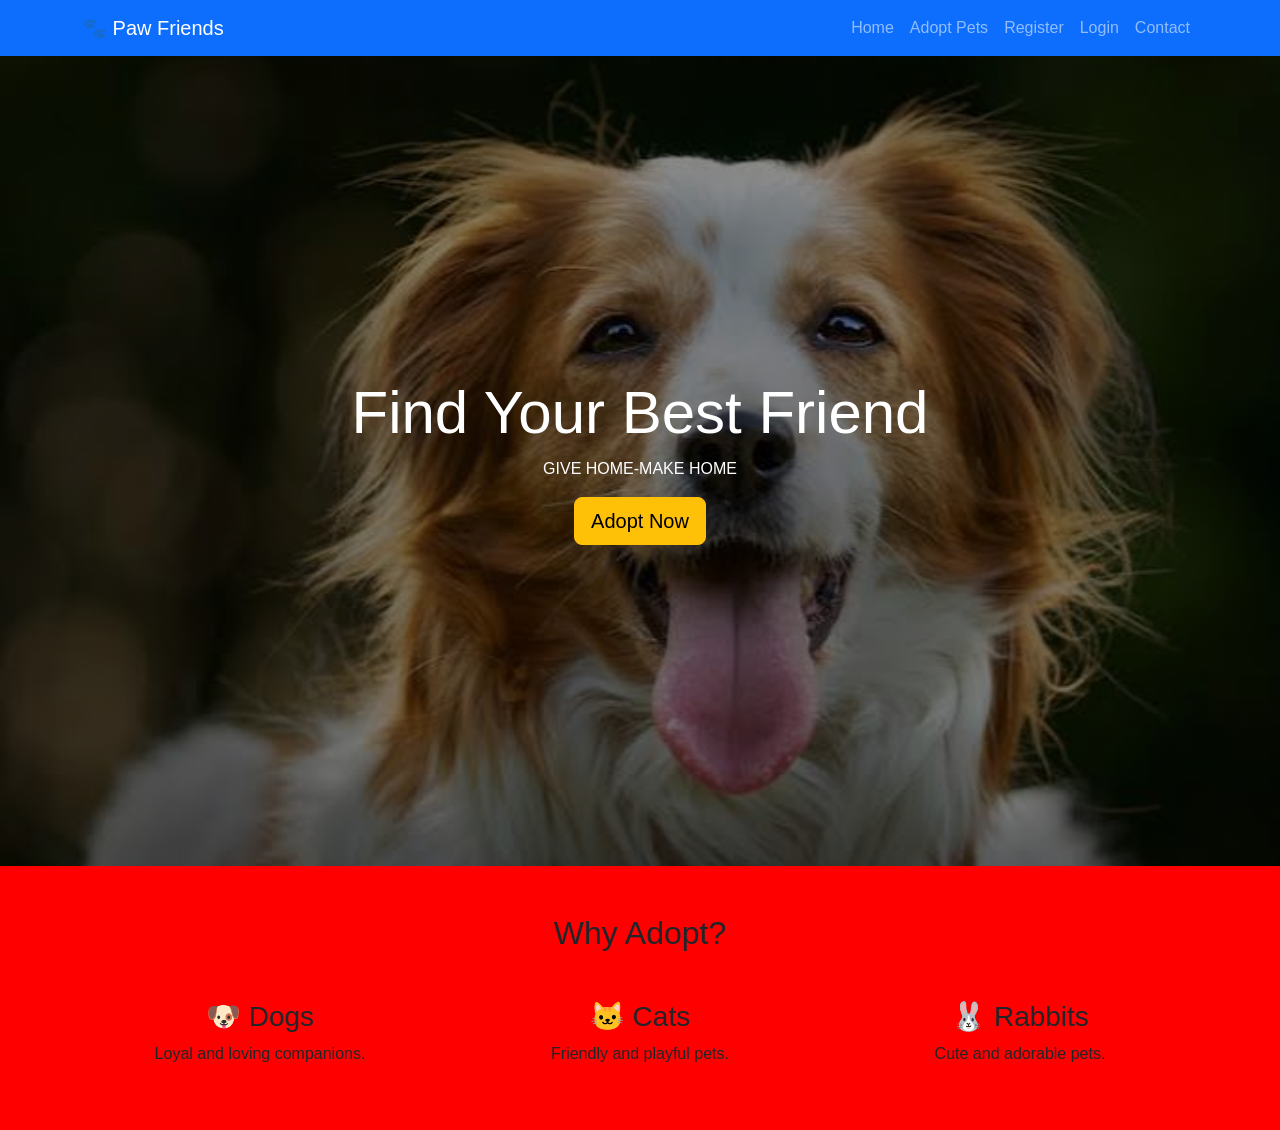
<file: index.html>
<!DOCTYPE html>
<html>
<head>
<title>Paw Friends</title>

<link href="https://cdn.jsdelivr.net/npm/bootstrap@5.3.3/dist/css/bootstrap.min.css" rel="stylesheet">
<link rel="stylesheet" href="style.css">

</head>
<body>
    <nav class="navbar navbar-expand-lg navbar-dark bg-primary">
    <div class="container">
        <a class="navbar-brand" href="index.html">🐾 Paw Friends</a>

        <button class="navbar-toggler" type="button"
            data-bs-toggle="collapse"
            data-bs-target="#menu">
            <span class="navbar-toggler-icon"></span>
        </button>

        <div class="collapse navbar-collapse" id="menu">
            <ul class="navbar-nav ms-auto">
                <li class="nav-item">
                    <a class="nav-link" href="index.html">Home</a>
                </li>

                <li class="nav-item">
                    <a class="nav-link" href="adoption.html">Adopt Pets</a>
                </li>

                <li class="nav-item">
                    <a class="nav-link" href="register.html">Register</a>
                </li>

                <li class="nav-item">
                    <a class="nav-link" href="login.html">Login</a>
                </li>

                <li class="nav-item">
                    <a class="nav-link" href="contact.html">Contact</a>
                </li>
            </ul>
        </div>
    </div>
</nav>

<!-- Navbar Here -->

<section class="hero">
    <div>
        <h1>Find Your Best Friend</h1>
        <p>GIVE HOME-MAKE HOME</p>

        <a href="adoption.html" class="btn btn-warning btn-lg">
            Adopt Now
        </a>
    </div>
</section>

<section class="container py-5">

<h2 class="text-center mb-5">Why Adopt?</h2>

<div class="row text-center">

<div class="col-md-4">
<h3>🐶 Dogs</h3>
<p>Loyal and loving companions.</p>
</div>

<div class="col-md-4">
<h3>🐱 Cats</h3>
<p>Friendly and playful pets.</p>
</div>

<div class="col-md-4">
<h3>🐰 Rabbits</h3>
<p>Cute and adorable pets.</p>
</div>

</div>

</section>

</body>
</html>
</file>
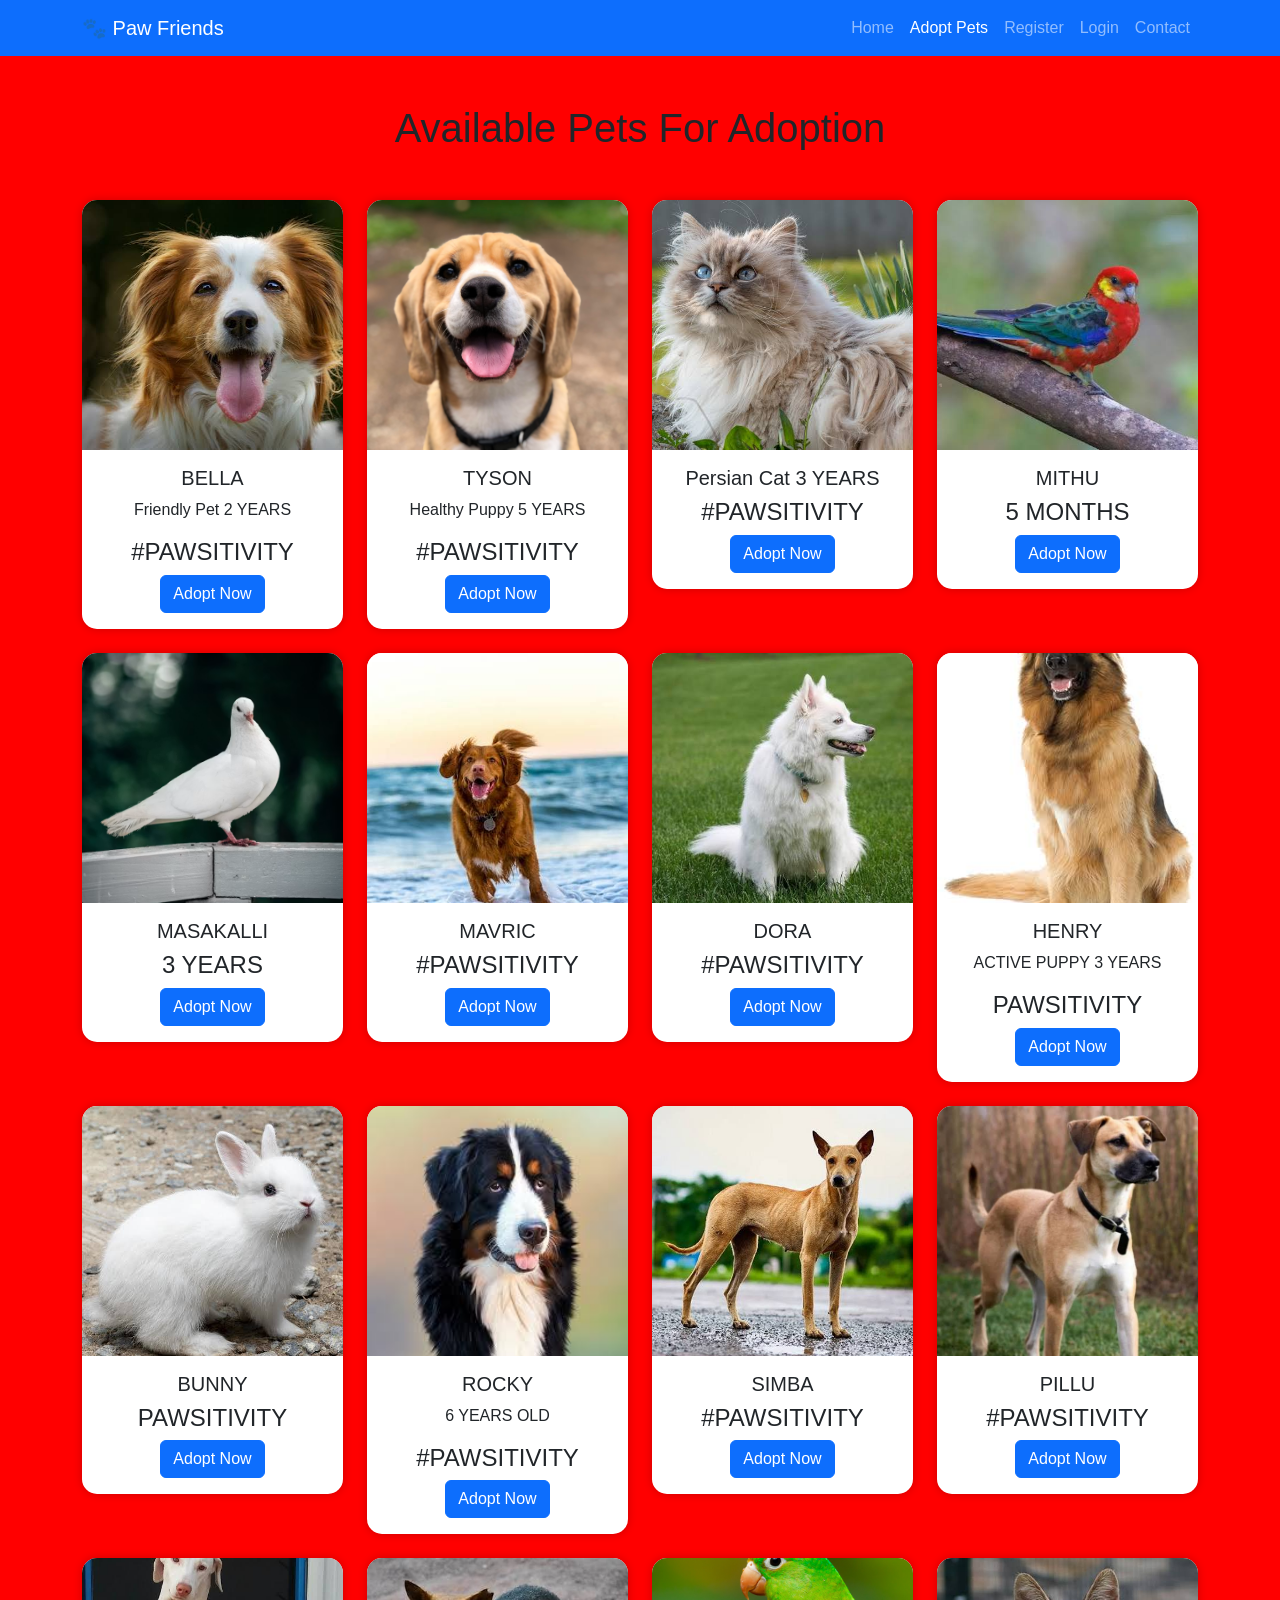
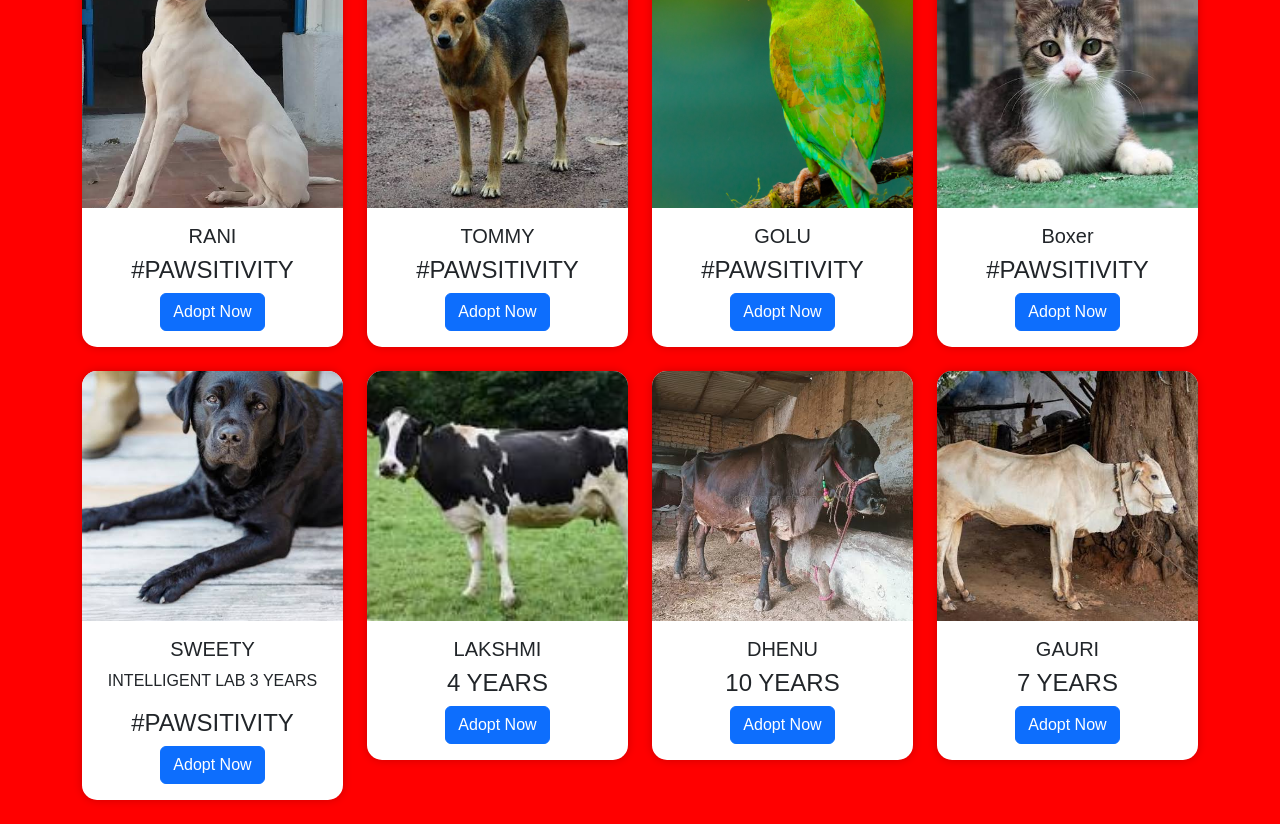
<file: adoption.html>
<!DOCTYPE html>
<html lang="en">

<head>
    <meta charset="UTF-8">
    <meta name="viewport" content="width=device-width, initial-scale=1">

    <title>Pet Adoption</title>

    <link href="https://cdn.jsdelivr.net/npm/bootstrap@5.3.3/dist/css/bootstrap.min.css" rel="stylesheet">
    <link rel="stylesheet" href="style.css">

</head>

<body>

    <!-- Navbar -->
    <nav class="navbar navbar-expand-lg navbar-dark bg-primary">
        <div class="container">

            <a class="navbar-brand" href="index.html">🐾 Paw Friends</a>

            <button class="navbar-toggler" type="button" data-bs-toggle="collapse" data-bs-target="#menu">
                <span class="navbar-toggler-icon"></span>
            </button>

            <div class="collapse navbar-collapse" id="menu">
                <ul class="navbar-nav ms-auto">

                    <li class="nav-item">
                        <a class="nav-link" href="index.html">Home</a>
                    </li>

                    <li class="nav-item">
                        <a class="nav-link active" href="adoption.html">Adopt Pets</a>
                    </li>

                    <li class="nav-item">
                        <a class="nav-link" href="register.html">Register</a>
                    </li>

                    <li class="nav-item">
                        <a class="nav-link" href="login.html">Login</a>
                    </li>

                    <li class="nav-item">
                        <a class="nav-link" href="contact.html">Contact</a>
                    </li>

                </ul>
            </div>

        </div>
    </nav>

    <!-- Heading -->
    <div class="container mt-5">

        <h1 class="text-center mb-5">
            Available Pets For Adoption
        </h1>

        <div class="row">

            <!-- PET 1 -->
            <div class="col-lg-3 col-md-6 mb-4">
                <div class="pet-card">
                    <img src="duggi1.jpg" class="img-fluid">
                    <div class="p-3 text-center">
                        <h5>BELLA</h5>
                        <p>Friendly Pet 2 YEARS</p>
                        <h4>#PAWSITIVITY</h4>
                        <a href="register.html" class="btn btn-primary">
                            Adopt Now
                        </a>
                    </div>
                </div>
            </div>

            <!-- PET 2 -->
            <div class="col-lg-3 col-md-6 mb-4">
                <div class="pet-card">
                    <img src="beagle2.jpg" class="img-fluid">
                    <div class="p-3 text-center">
                        <h5>TYSON</h5>
                        <p>Healthy Puppy 5 YEARS</p>
                        <h4>#PAWSITIVITY</h4>
                        <a href="register.html" class="btn btn-primary">
                            Adopt Now
                        </a>
                    </div>
                </div>
            </div>

            <!-- PET 3 -->
            <div class="col-lg-3 col-md-6 mb-4">
                <div class="pet-card">
                    <img src="catp.jpg" class="img-fluid">
                    <div class="p-3 text-center">
                        <h5>Persian Cat 3 YEARS</h5>
                        <h4>#PAWSITIVITY</h4>
                        <a href="register.html" class="btn btn-primary">
                            Adopt Now
                        </a>
                    </div>
                </div>
            </div>

            <!-- PET 4 -->
            <div class="col-lg-3 col-md-6 mb-4">
                <div class="pet-card">
                    <img src="PAR.JPG" class="img-fluid">
                    <div class="p-3 text-center">
                        <h5>MITHU</h5>
                        <h4>5 MONTHS</h4>
                        <a href="register.html" class="btn btn-primary">
    Adopt Now
</a>
                    </div>
                </div>
            </div>

            <!-- PET 5 -->
            <div class="col-lg-3 col-md-6 mb-4">
                <div class="pet-card">
                    <img src="pegion.jpg" class="img-fluid">
                    <div class="p-3 text-center">
                        <h5>MASAKALLI</h5>
                        <h4>3 YEARS</h4>
                        <a href="register.html" class="btn btn-primary">
    Adopt Now
</a>
                    </div>
                </div>
            </div>

            <!-- PET 6 -->
            <div class="col-lg-3 col-md-6 mb-4">
                <div class="pet-card">
                    <img src="goldie3.jpg" class="img-fluid">
                    <div class="p-3 text-center">
                        <h5>MAVRIC</h5>
                        <h4>#PAWSITIVITY</h4>
                       <a href="register.html" class="btn btn-primary">
    Adopt Now
</a>
                    </div>
                </div>
            </div>

            <!-- PET 7 -->
            <div class="col-lg-3 col-md-6 mb-4">
                <div class="pet-card">
                    <img src="husky5.jpg" class="img-fluid">
                    <div class="p-3 text-center">
                        <h5>DORA</h5>
                        <h4>#PAWSITIVITY</h4>
                        <a href="register.html" class="btn btn-primary">
    Adopt Now
</a>
                    </div>
                </div>
            </div>

            <!-- PET 8 -->
            <div class="col-lg-3 col-md-6 mb-4">
                <div class="pet-card">
                    <img src="german6.jpg" class="img-fluid">
                    <div class="p-3 text-center">
                        <h5>HENRY</h5>
                        <P>ACTIVE PUPPY 3 YEARS</P>
                        <h4>PAWSITIVITY</h4>
                       <a href="register.html" class="btn btn-primary">
    Adopt Now
</a>
                    </div>
                </div>
            </div>

            <!-- PETS 9-20 -->

            <div class="col-lg-3 col-md-6 mb-4">
                <div class="pet-card"><img src="rabbit.jpg" class="img-fluid">
                    <div class="p-3 text-center">
                        <h5>BUNNY</h5>
                        <h4>PAWSITIVITY</h4><a href="register.html" class="btn btn-primary">
    Adopt Now
</a>
                    </div>
                </div>
            </div>

            <div class="col-lg-3 col-md-6 mb-4">
                <div class="pet-card"><img src="rocky4.jpg" class="img-fluid">
                    <div class="p-3 text-center">
                        <h5>ROCKY</h5>
                        <P>6 YEARS OLD</P>
                        <h4>#PAWSITIVITY</h4><a href="register.html" class="btn btn-primary">
    Adopt Now
</a>
                    </div>
                </div>
            </div>

            <div class="col-lg-3 col-md-6 mb-4">
                <div class="pet-card"><img src="indie98.jpg" class="img-fluid">
                    <div class="p-3 text-center">
                        <h5>SIMBA</h5>
                        <h4>#PAWSITIVITY</h4><a href="register.html" class="btn btn-primary">
    Adopt Now
</a>
                    </div>
                </div>
            </div>

            <div class="col-lg-3 col-md-6 mb-4">
                <div class="pet-card"><img src="indie10.jpg" class="img-fluid">
                    <div class="p-3 text-center">
                        <h5>PILLU</h5>
                        <h4>#PAWSITIVITY</h4><a href="register.html" class="btn btn-primary">
    Adopt Now
</a>
                    </div>
                </div>
            </div>

            <div class="col-lg-3 col-md-6 mb-4">
                <div class="pet-card"><img src="indie11.jpg" class="img-fluid">
                    <div class="p-3 text-center">
                        <h5>RANI</h5>
                        <h4>#PAWSITIVITY</h4><a href="register.html" class="btn btn-primary">
    Adopt Now
</a>
                    </div>
                </div>
            </div>

            <div class="col-lg-3 col-md-6 mb-4">
                <div class="pet-card"><img src="indie12.jpg" class="img-fluid">
                    <div class="p-3 text-center">
                        <h5>TOMMY</h5>
                        <h4>#PAWSITIVITY</h4><a href="register.html" class="btn btn-primary">
    Adopt Now
</a>
                    </div>
                </div>
            </div>

            <div class="col-lg-3 col-md-6 mb-4">
                <div class="pet-card"><img src="PARROT2.JPG" class="img-fluid">
                    <div class="p-3 text-center">
                        <h5>GOLU</h5>
                        <h4>#PAWSITIVITY</h4><a href="register.html" class="btn btn-primary">
    Adopt Now
</a>
                    </div>
                </div>
            </div>

            <div class="col-lg-3 col-md-6 mb-4">
                <div class="pet-card"><img src="catin2.jpg" class="img-fluid">
                    <div class="p-3 text-center">
                        <h5>Boxer</h5>
                        <h4>#PAWSITIVITY</h4><a href="register.html" class="btn btn-primary">
    Adopt Now
</a>
                    </div>
                </div>
            </div>

            <div class="col-lg-3 col-md-6 mb-4">
                <div class="pet-card"><img src="blacklab8.jpg" class="img-fluid">
                    <div class="p-3 text-center">
                        <h5>SWEETY</h5>
                        <P>INTELLIGENT LAB 3 YEARS</P>
                        <h4>#PAWSITIVITY</h4><a href="register.html" class="btn btn-primary">
    Adopt Now
</a>
                    </div>
                </div>
            </div>

            <div class="col-lg-3 col-md-6 mb-4">
                <div class="pet-card"><img src="cow.jpg" class="img-fluid">
                    <div class="p-3 text-center">
                        <h5>LAKSHMI</h5>
                        <h4>4 YEARS</h4><a href="register.html" class="btn btn-primary">
    Adopt Now
</a>
                    </div>
                </div>
            </div>

            <div class="col-lg-3 col-md-6 mb-4">
                <div class="pet-card"><img src="cow2.jpg" class="img-fluid">
                    <div class="p-3 text-center">
                        <h5>DHENU</h5>
                        <h4>10 YEARS</h4><a href="register.html" class="btn btn-primary">
    Adopt Now
</a>
                    </div>
                </div>
            </div>

            <div class="col-lg-3 col-md-6 mb-4">
                <div class="pet-card"><img src="cow3.jpg" class="img-fluid">
                    <div class="p-3 text-center">
                        <h5>GAURI</h5>
                        <h4>7 YEARS</h4><a href="register.html" class="btn btn-primary">
    Adopt Now
</a>
                    </div>
                </div>
            </div>

        </div>
    </div>

    <script src="https://cdn.jsdelivr.net/npm/bootstrap@5.3.3/dist/js/bootstrap.bundle.min.js"></script>

</body>

</html>
</file>
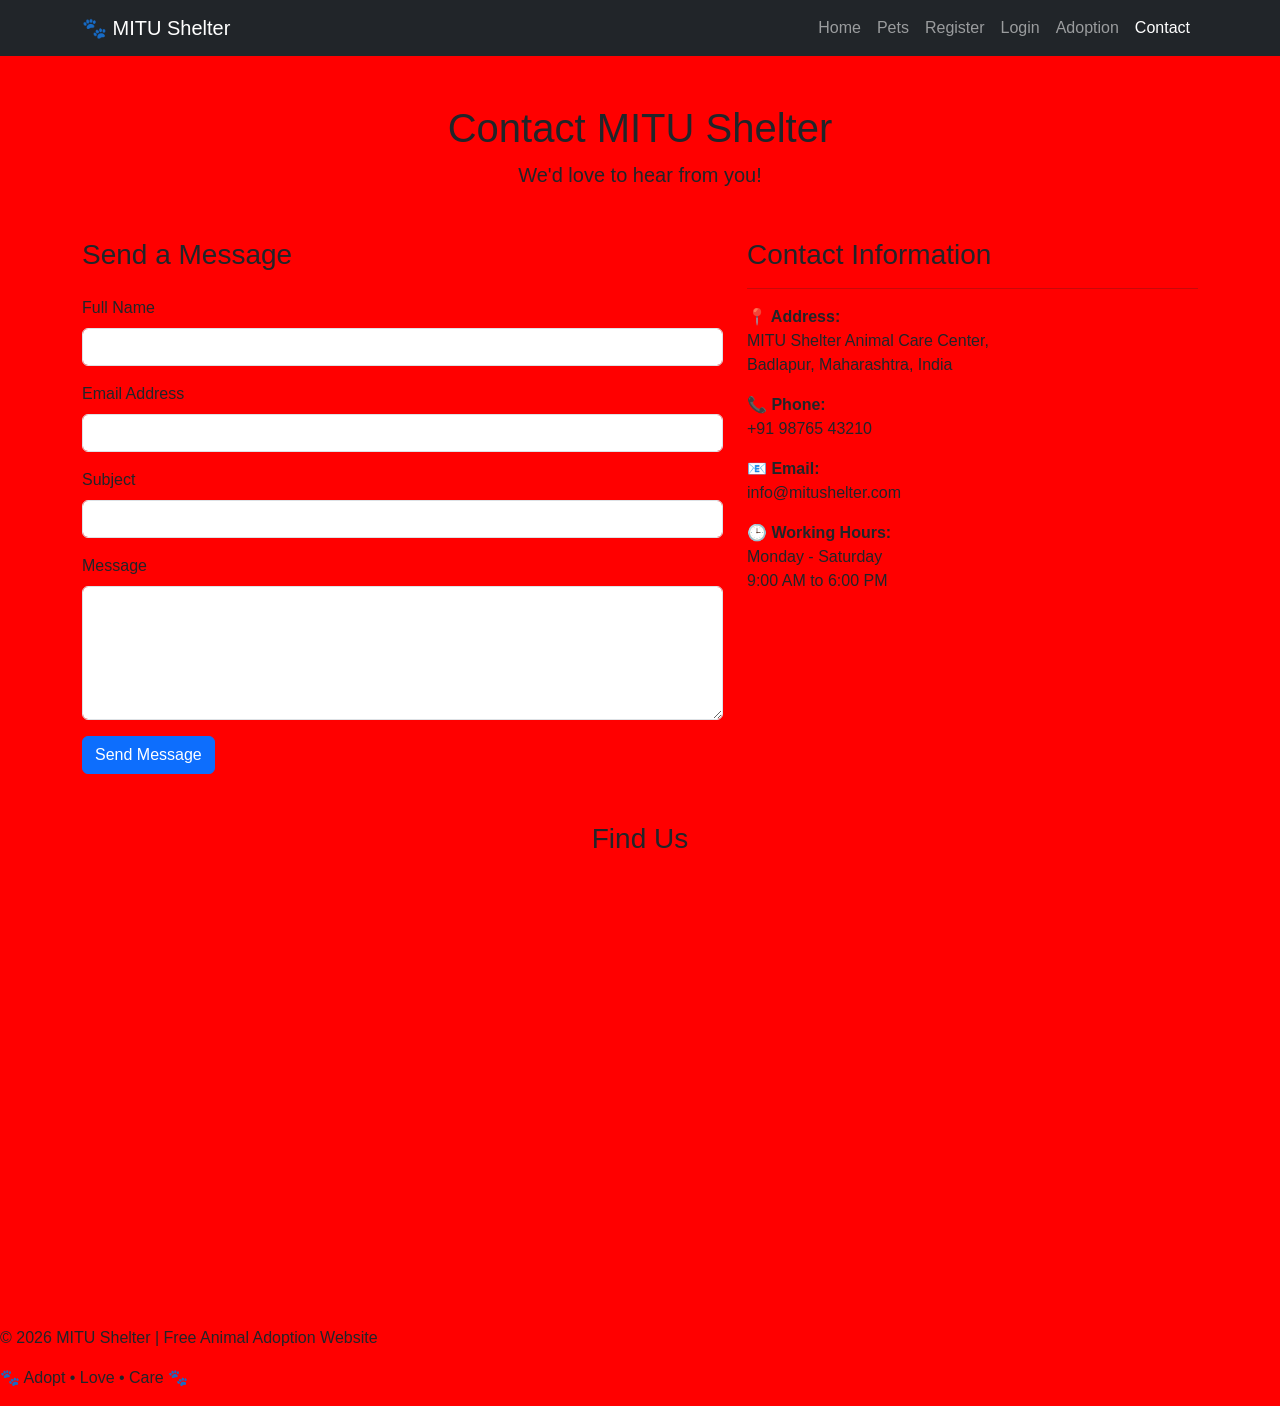
<file: contact.html>
<!DOCTYPE html>
<html lang="en">
<head>
<meta charset="UTF-8">
<meta name="viewport" content="width=device-width, initial-scale=1">

<title>Contact Us - MITU Shelter</title>

<link href="https://cdn.jsdelivr.net/npm/bootstrap@5.3.3/dist/css/bootstrap.min.css" rel="stylesheet">
<link rel="stylesheet" href="style.css">
</head>

<body>

<!-- Navbar -->
<nav class="navbar navbar-expand-lg navbar-dark bg-dark">
<div class="container">
<a class="navbar-brand" href="index.html">🐾 MITU Shelter</a>

<button class="navbar-toggler" type="button"
data-bs-toggle="collapse"
data-bs-target="#menu">
<span class="navbar-toggler-icon"></span>
</button>

<div class="collapse navbar-collapse" id="menu">
<ul class="navbar-nav ms-auto">
<li class="nav-item"><a class="nav-link" href="index.html">Home</a></li>
<li class="nav-item"><a class="nav-link" href="pets.html">Pets</a></li>
<li class="nav-item"><a class="nav-link" href="register.html">Register</a></li>
<li class="nav-item"><a class="nav-link" href="login.html">Login</a></li>
<li class="nav-item"><a class="nav-link" href="adoption.html">Adoption</a></li>
<li class="nav-item"><a class="nav-link active" href="contact.html">Contact</a></li>
</ul>
</div>
</div>
</nav>

<!-- Page Header -->
<div class="container text-center my-5">
<h1>Contact MITU Shelter</h1>
<p class="lead">We'd love to hear from you!</p>
</div>

<!-- Contact Section -->
<div class="container mb-5">
<div class="row">

<!-- Contact Form -->
<div class="col-md-7">
<div class="contact-box">

<h3 class="mb-4">Send a Message</h3>

<form>

<div class="mb-3">
<label class="form-label">Full Name</label>
<input type="text" class="form-control" required>
</div>

<div class="mb-3">
<label class="form-label">Email Address</label>
<input type="email" class="form-control" required>
</div>

<div class="mb-3">
<label class="form-label">Subject</label>
<input type="text" class="form-control">
</div>

<div class="mb-3">
<label class="form-label">Message</label>
<textarea class="form-control" rows="5" required></textarea>
</div>

<button type="submit" class="btn btn-primary">
Send Message
</button>

</form>

</div>
</div>

<!-- Contact Details -->
<div class="col-md-5">
<div class="contact-box">

<h3>Contact Information</h3>

<hr>

<p><strong>📍 Address:</strong><br>
MITU Shelter Animal Care Center,<br>
Badlapur, Maharashtra, India
</p>

<p><strong>📞 Phone:</strong><br>
+91 98765 43210
</p>

<p><strong>📧 Email:</strong><br>
info@mitushelter.com
</p>

<p><strong>🕒 Working Hours:</strong><br>
Monday - Saturday<br>
9:00 AM to 6:00 PM
</p>

</div>
</div>

</div>
</div>

<!-- Google Map -->
<div class="container mb-5">
<h3 class="text-center mb-3">Find Us</h3>

<iframe
src="https://maps.google.com/maps?q=Badlapur&t=&z=13&ie=UTF8&iwloc=&output=embed"
width="100%"
height="400"
style="border:0;"
allowfullscreen=""
loading="lazy">
</iframe>

</div>

<!-- Footer -->
<footer>
<p>© 2026 MITU Shelter | Free Animal Adoption Website</p>
<p>🐾 Adopt • Love • Care 🐾</p>
</footer>

<script src="https://cdn.jsdelivr.net/npm/bootstrap@5.3.3/dist/js/bootstrap.bundle.min.js"></script>

</body>
</html>
</file>
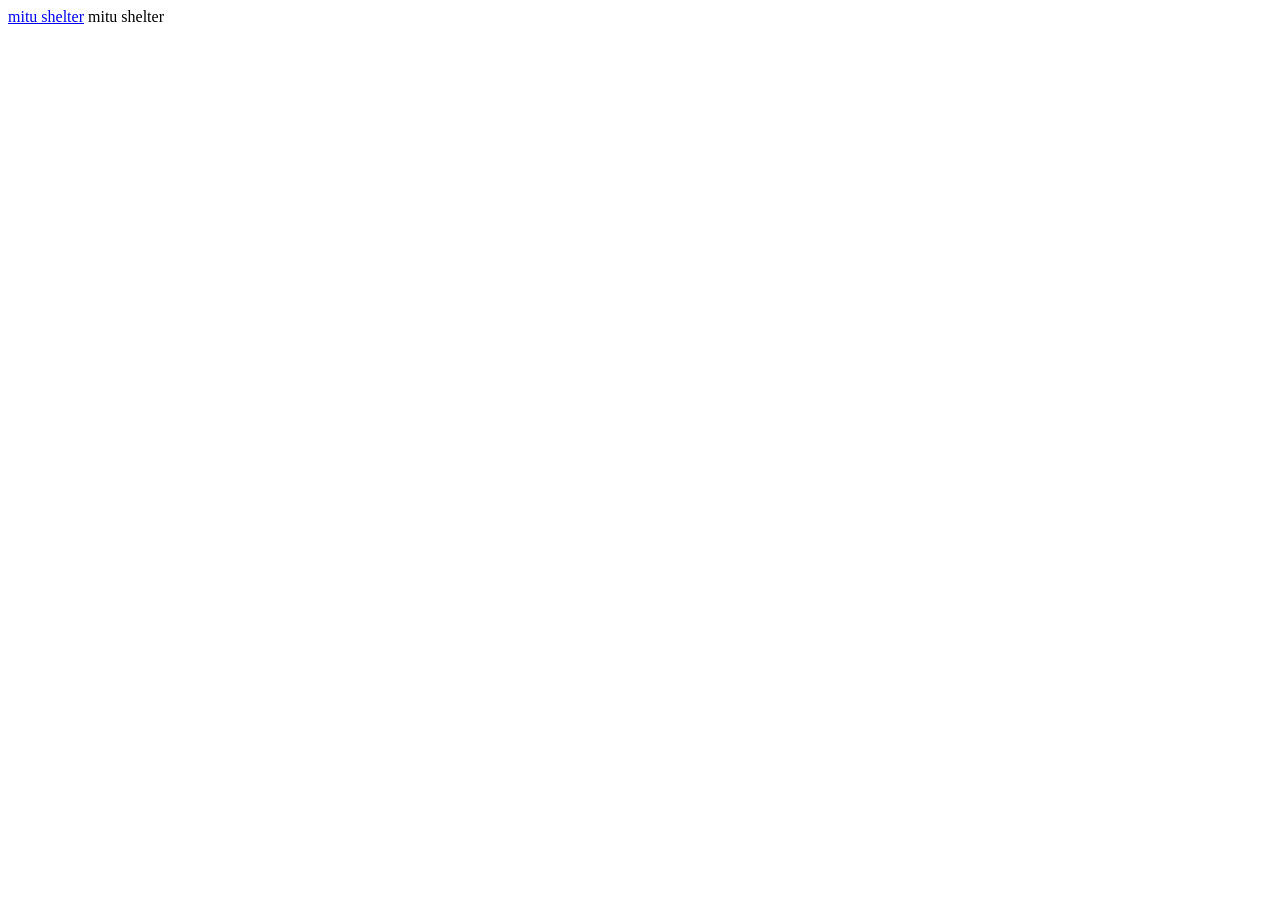
<file: emoji.html>
<!DOCTYPE html>
<html lang="en">
<head>
    <meta charset="UTF-8">
    <meta name="viewport" content="width=account, initial-scale=1.0">
    <title>Document</title>
</head>
<body>
  <a class="navbar-brand" href="#">mitu shelter</a>
  <i class="fa-solid fa-paw "></i>  mitu shelter
</body>
</html>
</file>
<file: style.css>
body{
    background:#f8f9fa;
    font-family:Arial;
}

.hero{
    height:90vh;
    background:linear-gradient(rgba(0,0,0,.45), rgba(0,0,0,.45)), url("duggi1.jpg");
    background-size:cover;
    background-position:center;

    display:flex;
    justify-content:center;
    align-items:center;

    text-align:center;
    color:white;
}

.hero h1{
    font-size:60px;
}

.form-box{
    max-width:450px;
    margin:80px auto;
    background:white;
    padding:30px;
    border-radius:15px;
    box-shadow:0 0 15px rgba(0,0,0,.2);
}

.pet-card{
    background:white;
    border-radius:15px;
    overflow:hidden;
    box-shadow:0 0 10px rgba(0,0,0,.2);
    transition:.3s;
}

.pet-card:hover{
    transform:translateY(-8px);
}

.pet-card img{
    width:100%;
    height:250px;
    object-fit:cover;
}
body{
    background:red;
}
.reason-form{
    background:#0d6efd;
    color:white;
    padding:30px;
    border-radius:15px;
    box-shadow:0 5px 15px rgba(0,0,0,.2);
}

.reason-form .form-control{
    border-radius:10px;
}

.reason-form h2{
    font-weight:bold;
}
</file>
